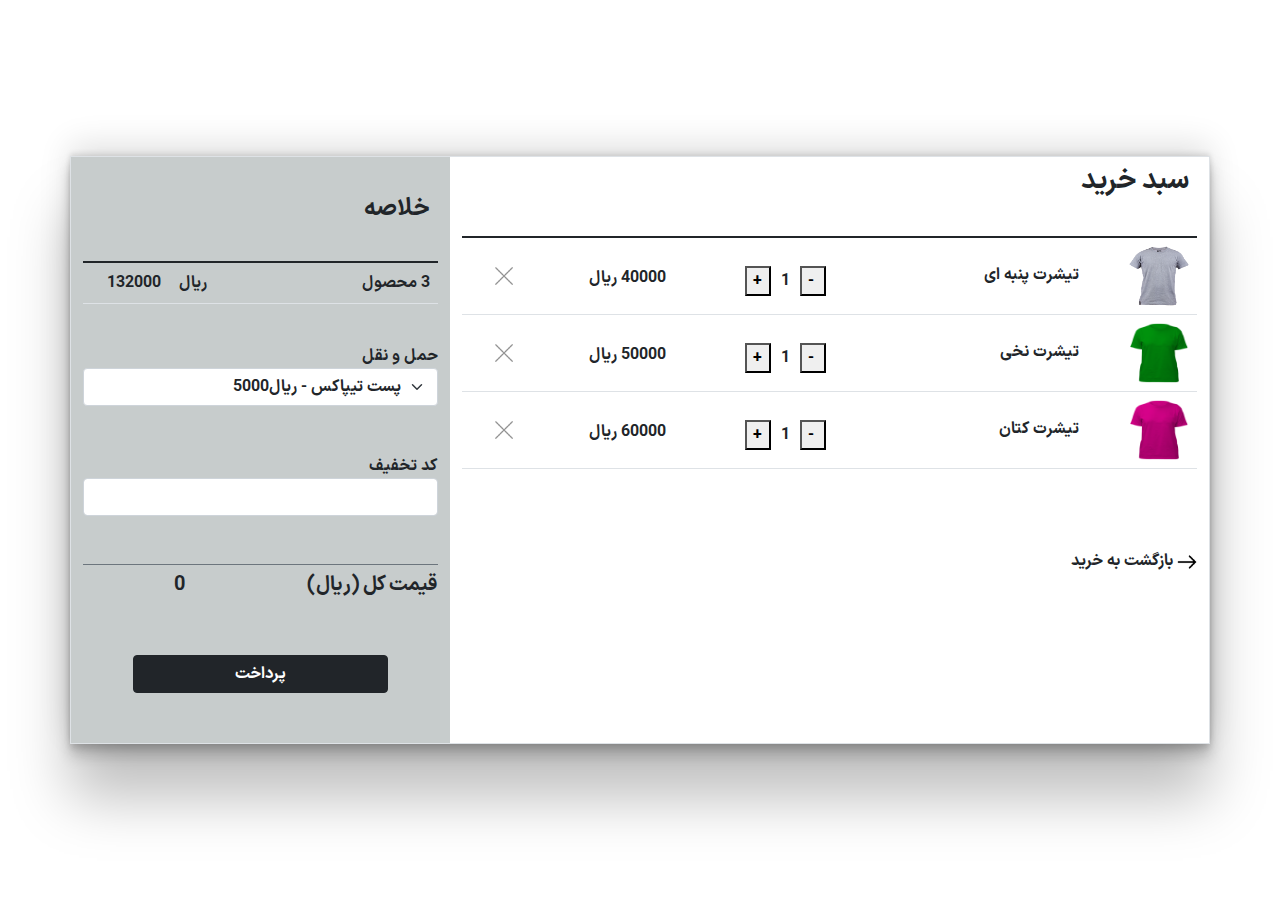
<file: HW/1/index.html>
<!DOCTYPE html>
<html lang="en">

<head>
  <meta charset="UTF-8" />
  <meta http-equiv="X-UA-Compatible" content="IE=edge" />
  <meta name="viewport" content="width=device-width, initial-scale=1.0" />
  <title>Shoping Card</title>
  <link rel="stylesheet" href="css/bootstrap.min.css" />
  <link rel="stylesheet" href="style/style.css" />
  <script src="https://code.jquery.com/jquery-3.7.0.min.js"
    integrity="sha256-2Pmvv0kuTBOenSvLm6bvfBSSHrUJ+3A7x6P5Ebd07/g=" crossorigin="anonymous"></script>
</head>

<body>
  <div class="container border" id="container">
    <div class="row">
      <div class="col-md-8" id="shopping-cart">
        <table class="table">
          <thead>
            <tr>
              <th>
                <h3 style="margin-bottom: 30px">سبد خرید</h3>
              </th>
            </tr>
          </thead>
          <tbody>
            <tr>
              <td>
                <img src="img/gray.png" width="60px" height="60px" style="margin-left: 50px" />تیشرت پنبه ای
              </td>
              <td>
                <button class="minus-button" style="margin-top: 20px; padding-right: 10px">
                  -</button><label style="
                      margin-left: 10px;
                      margin-right: 10px;
                      margin-top: 20px;
                    ">1</label><button class="plus-button" style="margin-top: 20px">
                  +
                </button>
              </td>
              <td>
                <div style="margin-top: 20px">
                  <p style="display: inline">40000</p>
                  <p style="display: inline">ريال</p>
                </div>
              </td>
              <td>
                <img src="img/close.png" width="20px" height="20px" style="margin-top: 20px" />
              </td>
            </tr>
            <tr>
              <td>
                <img src="img/green.png" width="60px" height="60px" style="margin-left: 50px" />تیشرت نخی
              </td>
              <td>
                <button class="minus-button" style="margin-top: 20px; padding-right: 10px">
                  -</button><label style="
                      margin-left: 10px;
                      margin-right: 10px;
                      margin-top: 20px;
                    ">1</label><button style="margin-top: 20px" class="plus-button">+</button>
              </td>
              <td>
                <div style="margin-top: 20px">
                  <p style="display: inline">50000</p>
                  <p style="display: inline">ريال</p>
                </div>
              </td>
              <td>
                <img src="img/close.png" width="20px" height="20px" style="margin-top: 20px" />
              </td>
            </tr>
            <tr>
              <td>
                <img src="img/pink.png" width="60px" height="60px" style="margin-left: 50px" />تیشرت کتان
              </td>
              <td>
                <button class="minus-button" style="margin-top: 20px; padding-right: 10px">
                  -</button><label style="
                      margin-left: 10px;
                      margin-right: 10px;
                      margin-top: 20px;
                    ">1</label><button style="margin-top: 20px" class="plus-button">+</button>
              </td>
              <td>
                <div style="margin-top: 20px">
                  <p style="display: inline">60000</p>
                  <p style="display: inline">ريال</p>
                </div>
              </td>
              <td>
                <img src="img/close.png" width="20px" height="20px" style="margin-top: 20px" />
              </td>
            </tr>
          </tbody>
        </table>
        <div style="margin-top: 80px; margin-bottom: 20px">
          <img src="img/back.png" width="20px" height="20px" style="transform: scaleX(-1)" />
          <label>بازگشت به خرید</label>
        </div>
      </div>
      <div class="col-md-4" id="sum">
        <div style="margin-top: 30px">
          <table class="table">
            <thead>
              <tr>
                <th>
                  <h4 style="margin-bottom: 30px">خلاصه</h4>
                </th>
              </tr>
            </thead>
            <tbody>
              <tr>
                <td>3 محصول</td>
                <div>
                  <td style="padding-right: 50%">132000</td>
                  <td style="padding-left: 35%">ريال</td>
                </div>
              </tr>
            </tbody>
          </table>
          <form class="form-group">
            <div>
              <label class="mt-4" for="#select" class="form-header">حمل و نقل</label>
              <select id="select" class="form-select">
                <option>پست تیپاکس - ريال5000</option>
                <option>پست معمولی - ريال4000</option>
                <option>پست پیشتاز - ريال6000</option>
              </select>
            </div>
            <div class="mt-5 mb-2 pb-5 border-bottom border-secondary">
              <label for="3text" class="from-label">کد تخفیف</label>
              <input id="text" class="form-control" type="text" />
            </div>
            <div class="row">
              <h5 class="col-8">قیمت کل (ريال)</h5>
              <h5 class="col-1" id="sum2">0</h5>
            </div>
            <div class="text-center" style="margin: 50px">
              <bottom class="btn btn-dark d-block">پرداخت</bottom>
            </div>
          </form>
        </div>
      </div>
    </div>
  </div>

  <script src="js/scripts.js"></script>
</body>

</html>
</file>
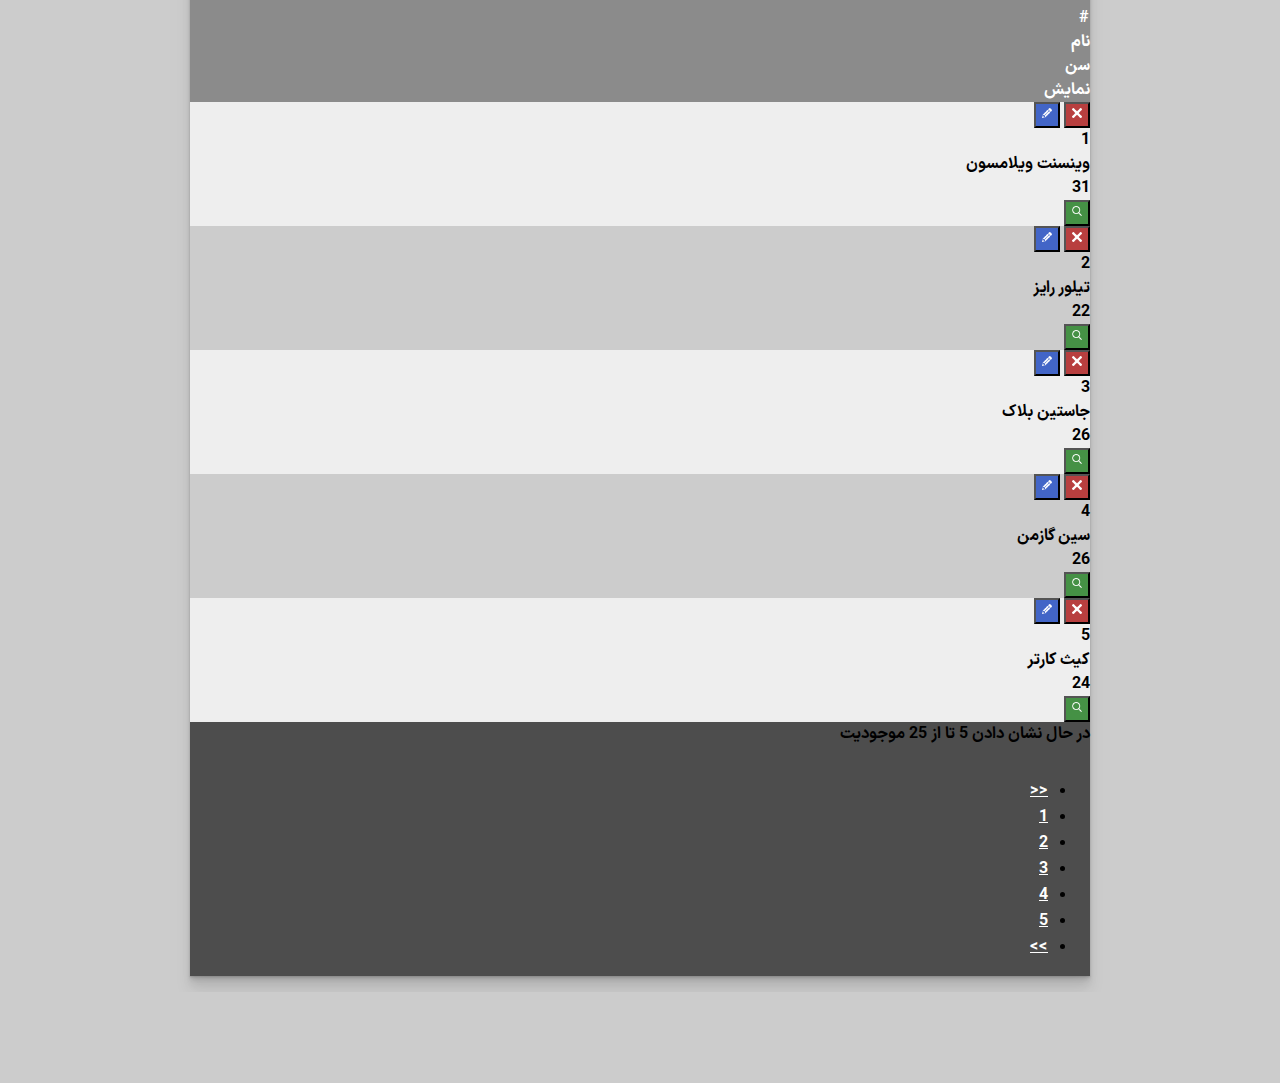
<file: HW/2/index.html>
<!DOCTYPE html>
<html lang="en">
<head>
  <meta charset="UTF-8">
  <meta http-equiv="X-UA-Compatible" content="IE=edge">
  <meta name="viewport" content="width=device-width, initial-scale=1.0">
  <link rel="stylesheet" href="style/style.css">
  <link href="https://cdn.jsdelivr.net/npm/bootstrap@5.3.0/dist/css/bootstrap.min.css" rel="stylesheet" integrity="sha384-9ndCyUaIbzAi2FUVXJi0CjmCapSmO7SnpJef0486qhLnuZ2cdeRhO02iuK6FUUVM" crossorigin="anonymous">
  <title>Information</title>
</head>
<body>
    <div class="px-0 container main-border">
        <div class="py-2 d-flex head-color justify-content-between align-items-center">
            <div class="d-flex bg-black text-white mx-3">
                <div class="px-3 btn-add"><img src="img/add.png">اضافه کردن جدید</div>
            </div>
            <div class="d-flex my-2 mx-3">
                <label class="ms-1 text-white align-self-center size13rem" id="show-list-text">نمایش:</label>
                <select class="bg-white" id="select-menu">
                    <option>1</option>
                    <option>2</option>
                    <option>3</option>
                    <option>4</option>
                    <option selected>5</option>
                </select>
                 </div>
        </div>
        <div class="row mx-0 py-2 main-head-color align-items-center">
            <div class="me-1 col-3 size13rem">اقدامات</div>
            <div class="col-1 size13rem">#</div>
            <div class="col-4 size13rem">نام</div>
            <div class="col size13rem">سن</div>
            <div class="col size13rem">نمایش</div>
        </div>
        <div class="row mx-0 py-2 odd-color align-items-center">
            <div class="col-3 size13rem">
                <button class="btn close-btn" type="button"> <img src="img/close.png"> </button>
                <button class="btn btn-edit" type="button"> <img src="img/pencil.png"> </button>
            </div>
            <div class="col-1 size13rem">1</div>
            <div class="col-4 size13rem">وینسنت ویلامسون</div>
            <div class="col size13rem">31</div>
            <div class="col size13rem">
                <button class="btn search-btn" type="button"><img src="img/search.png"></button>
            </div>
        </div>
        <div class="row mx-0 py-2 align-items-center">
            <div class="col-3 size13rem">
                <button class="btn close-btn" type="button"> <img src="img/close.png"> </button>
                <button class="btn btn-edit" type="button"> <img src="img/pencil.png"> </button>
            </div>
            <div class="col-1 size13rem">2</div>
            <div class="col-4 size13rem">تیلور رایز</div>
            <div class="col size13rem">22</div>
            <div class="col size13rem">
                <button class="btn search-btn" type="button"><img src="img/search.png"></button>
            </div>
        </div>
        <div class="row mx-0 py-2 odd-color align-items-center">
            <div class="col-3 size13rem">
                <button class="btn close-btn" type="button"> <img src="img/close.png"> </button>
                <button class="btn btn-edit" type="button"> <img src="img/pencil.png"> </button>
            </div>
            <div class="col-1 size13rem">3</div>
            <div class="col-4 size13rem">جاستین بلاک</div>
            <div class="col size13rem">26</div>
            <div class="col size13rem">
                <button class="btn search-btn" type="button"><img src="img/search.png"></button>
            </div>
        </div>
        <div class="row mx-0 py-2 align-items-center">
            <div class="col-3 size13rem">
                <button class="btn close-btn" type="button"> <img src="img/close.png"> </button>
                <button class="btn btn-edit" type="button"> <img src="img/pencil.png"> </button>
            </div>
            <div class="col-1 size13rem">4</div>
            <div class="col-4 size13rem">سین گازمن</div>
            <div class="col size13rem">26</div>
            <div class="col size13rem">
                <button class="btn search-btn" type="button"><img src="img/search.png"></button>
            </div>
        </div>
        <div class="row mx-0 py-2 odd-color align-items-center">
            <div class="col-3 size13rem">
                <button class="btn close-btn" type="button"> <img src="img/close.png"> </button>
                <button class="btn btn-edit" type="button"> <img src="img/pencil.png"> </button>
            </div>
            <div class="col-1 size13rem">5</div>
            <div class="col-4 size13rem">کیث کارتر</div>
            <div class="col size13rem">24</div>
            <div class="col size13rem">
                <button class="btn search-btn" type="button"><img src="img/search.png"></button>
            </div>
        </div>
        <div class="mx-0 py-2 d-flex head-color justify-content-between align-items-center">
            <div class="display text-white me-2">در حال نشان دادن 5 تا از 25 موجودیت</div>
            <div>
                <ul class="pagination ms-2 mb-0">
                    <li class="page">
                        <a href="#" class="page-link">
                            &lt;&lt;
                        </a>
                    </li>
                    <li class="page">
                        <a href="#" class="page-link active">1</a>
                    </li>
                    <li class="page">
                        <a href="#" class="page-link">2</a>
                    </li>
                    <li class="page">
                        <a href="#" class="page-link">3</a>
                    </li>
                    <li class="page">
                        <a href="#" class="page-link">4</a>
                    </li>
                    <li class="page">
                        <a href="#" class="page-link">5</a>
                    </li>
                    <li class="page">
                        <a href="#" class="page-link">
                            &gt;&gt;
                        </a>
                    </li>
                </ul>
            </div>
        </div>
    </div>
</body>
</html>
</file>
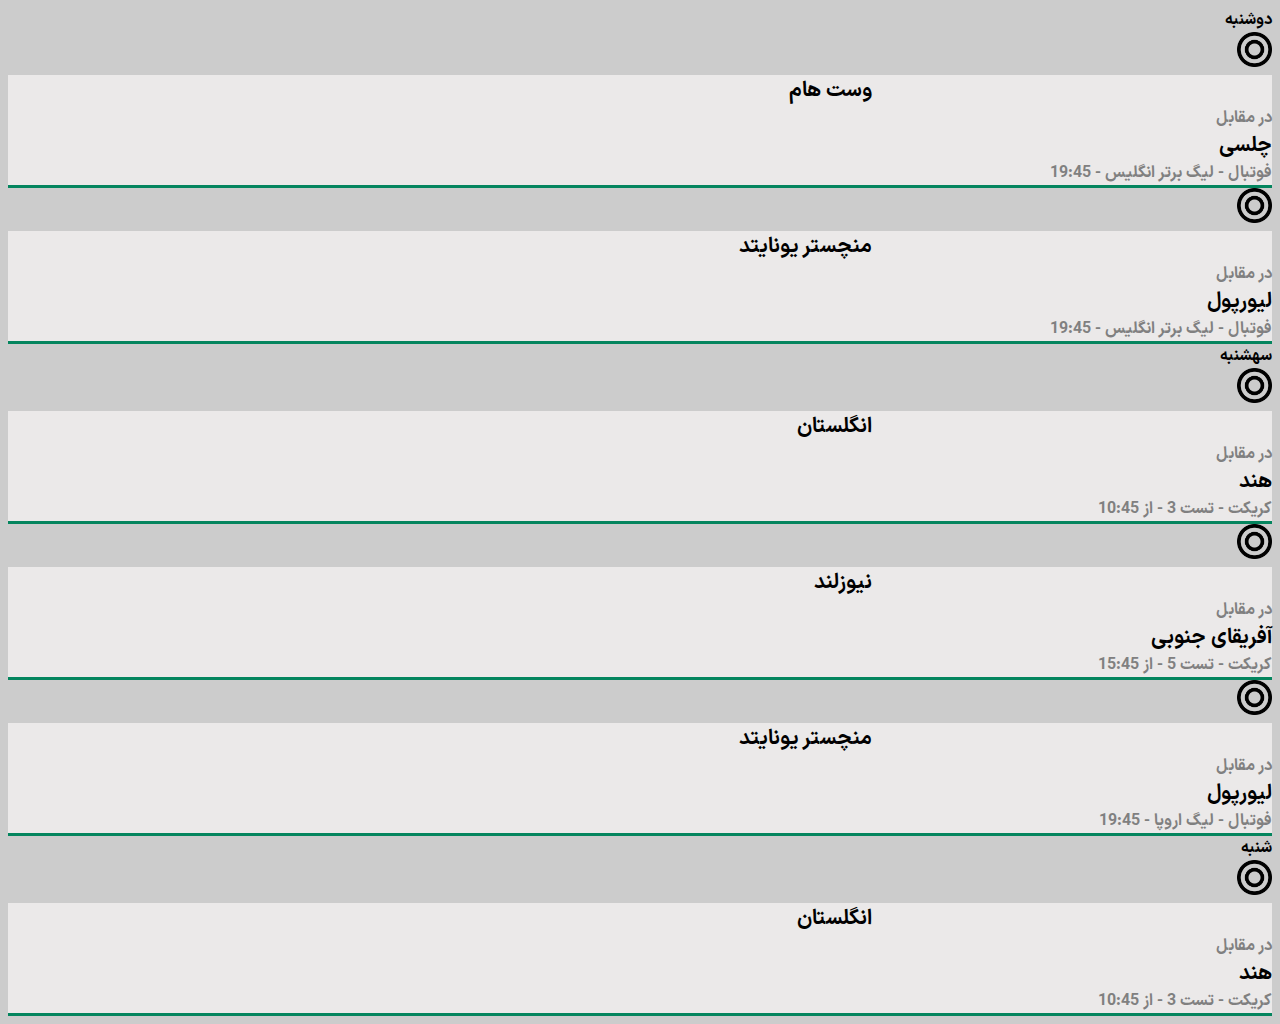
<file: HW/3/index.html>
<!DOCTYPE html>
<html lang="en">

<head>
  <meta charset="UTF-8">
  <meta http-equiv="X-UA-Compatible" content="IE=edge">
  <meta name="viewport" content="width=device-width, initial-scale=1.0">
  <link rel="stylesheet" href="style/style.css">
  <link href="https://cdn.jsdelivr.net/npm/bootstrap@5.3.0/dist/css/bootstrap.min.css" rel="stylesheet"
    integrity="sha384-9ndCyUaIbzAi2FUVXJi0CjmCapSmO7SnpJef0486qhLnuZ2cdeRhO02iuK6FUUVM" crossorigin="anonymous">
  <title>Sport</title>
</head>
<body>
  
  <div class="mt-4 p-3 container-fluid main-container-color">
    <div class="text-white text-center bg-black py-1 col-2 me-4">دوشنبه</div>
    <div class="d-flex mt-2 align-items-center me-4">
      <img class="" src="img/circle.png">
      <div class="py-2 game my-border me-4 col-10">
        <div class="row text-center align-items-center">
          <div class="col-5 txt-main" style="padding-right: 400px ;">وست هام</div>
          <div class="col-2 txt-gray">در مقابل</div>
          <div class="col-5 txt-main" style="padding-left: 400px ;">چلسی</div>
        </div>
        <div class="text-center txt-gray">فوتبال - لیگ برتر انگلیس - 19:45 </div>
      </div>
    </div>
    <div class="d-flex mt-2 align-items-center me-4">
      <img class="" src="img/circle.png">
      <div class="py-2 game my-border me-4 col-10">
        <div class="row text-center align-items-center">
          <div class="col-5 txt-main" style="padding-right: 400px ;">منچستر یونایتد</div>
          <div class="col-2 txt-gray">در مقابل</div>
          <div class="col-5 txt-main" style="padding-left: 400px ;">لیورپول</div>
        </div>
        <div class="text-center txt-gray">فوتبال - لیگ برتر انگلیس - 19:45 </div>
      </div>
    </div>

    <div class="text-white text-center bg-black py-1 col-2 mt-5 me-4">سهشنبه</div>
    <div class="d-flex mt-2 align-items-center me-4">
      <img class="" src="img/circle.png">
      <div class="py-2 game my-border me-4 col-10">
        <div class="row text-center align-items-center">
          <div class="col-5 txt-main" style="padding-right: 400px ;">انگلستان</div>
          <div class="col-2 txt-gray">در مقابل</div>
          <div class="col-5 txt-main" style="padding-left: 400px ;">هند</div>
        </div>
        <div class="text-center txt-gray">کریکت - تست 3 - از 10:45 </div>
      </div>
    </div>
    <div class="d-flex mt-2 align-items-center me-4">
      <img class="" src="img/circle.png">
      <div class="py-2 game my-border me-4 col-10">
        <div class="row text-center align-items-center">
          <div class="col-5 txt-main" style="padding-right: 400px ;">نیوزلند</div>
          <div class="col-2 txt-gray">در مقابل</div>
          <div class="col-5 txt-main" style="padding-left: 400px ;">آفریقای جنوبی</div>
        </div>
        <div class="text-center txt-gray">کریکت - تست 5 - از 15:45 </div>
      </div>
    </div>
    <div class="d-flex mt-2 align-items-center me-4">
      <img class="" src="img/circle.png">
      <div class="py-2 game my-border me-4 col-10">
        <div class="row text-center align-items-center">
          <div class="col-5 txt-main" style="padding-right: 400px ;">منچستر یونایتد</div>
          <div class="col-2 txt-gray">در مقابل</div>
          <div class="col-5 txt-main" style="padding-left: 400px ;">لیورپول</div>
        </div>
        <div class="text-center txt-gray">فوتبال - لیگ اروپا - 19:45 </div>
      </div>
    </div>

    <div class="text-white text-center bg-black py-1 col-2 mt-5 me-4">شنبه</div>
    <div class="d-flex mt-2 align-items-center me-4">
      <img class="" src="img/circle.png">
      <div class="py-2 game my-border me-4 col-10">
        <div class="row text-center align-items-center">
          <div class="col-5 txt-main" style="padding-right: 400px ;">انگلستان</div>
          <div class="col-2 txt-gray">در مقابل</div>
          <div class="col-5 txt-main" style="padding-left: 400px ;">هند</div>
        </div>
        <div class="text-center txt-gray">کریکت - تست 3 - از 10:45 </div>
      </div>
    </div>
  </div>
</body>
</html>
</file>
<file: HW/1/style/style.css>
html {
    direction: rtl;
}

* {
    font-family: IRANSansX-Bold;
}

@font-face {
    font-family: IRANSansX-Bold;
    src: url(../fonts/IRANSansX-Bold.ttf);
}

#shopping-cart {
    background-color: white;
}

#sum {
    background-color: rgb(199, 204, 204);
}

#container {
    box-shadow: rgba(0, 0, 0, 0.25) 0px 54px 55px, rgba(0, 0, 0, 0.12) 0px -12px 30px, rgba(0, 0, 0, 0.12) 0px 4px 6px, rgba(0, 0, 0, 0.17) 0px 12px 13px, rgba(0, 0, 0, 0.09) 0px -3px 5px;
}

body {
    display: flex;
    justify-content: center;
    align-items: center;
    height: 100vh;
    margin: 0;
}
</file>
<file: HW/2/style/style.css>
html {
    display: flex;
    direction: rtl;
    align-items: center;
    justify-content: center;
    height: 100vh;
    background-color: rgb(204, 204, 204);
}

* {
    font-family: IRANSansX-Bold;
}

@font-face {
    font-family: IRANSansX-Bold;
    src: url(../fonts/IRANSansX-Bold.ttf);
}

.container {
    width: 900px !important;
}

.main-border {
    box-shadow: rgba(0, 0, 0, 0.07) 0 1px 1px, rgba(0, 0, 0, 0.07) 0 2px 2px, rgba(0, 0, 0, 0.07) 0 4px 4px, rgba(0, 0, 0, 0.07) 0 8px 8px, rgba(0, 0, 0, 0.07) 0 16px 16px;
}

img {
    width: 10px;
    height: 10px;
}

.close-btn {
    background-color: rgb(184, 63, 63) !important;
}

.btn-edit {
    background-color: rgb(66, 101, 199) !important;
}

.search-btn {
    background-color: rgb(69, 145, 69) !important;
}

.head-color {
    background-color: rgb(77, 77, 77);
}

.main-head-color {
    background-color: rgb(139, 139, 139);
    color: white;
}

.odd-color {
    background-color: rgb(238, 238, 238);
}

.btn-add img {
    width: 16px;
    height: 16px;
    margin-left: 5px;
}

.btn-add {
    margin-top: 7px;
    margin-bottom: 7px;
    cursor: pointer;
}

#select-menu {
    width: 85px;
    height: 35px;
    padding: 5px;
    color: rgb(99, 99, 99)
}

#show-list-text {
    margin-left: 15px !important;
}

.pagination {
    padding-top: 15px;
    padding-bottom: 15px;
    --bs-pagination-bg: rgb(51, 51, 51) !important;
    --bs-pagination-active-color: #fff !important;
    --bs-pagination-active-border-color:transparent !important;
    --bs-pagination-border-color:transparent !important;
    --bs-pagination-active-bg: #000000 !important;
}

.page {
   margin: 2px; 
}

.pagination {

}

.page-link {
    color: white !important;
}

@media (max-width: 580px) {
    .container {
      width: 400px !important;
    }
  }
</file>
<file: HW/3/style/style.css>
html {
    direction: rtl;
    background-color: rgb(204, 204, 204);
}

.main-container-color {
    background-color: rgb(204, 204, 204);
}

* {
    font-family:IranSans ;
}

@font-face {
    font-family: IranSans;
    src: url(../fonts/IRANSansX-Bold.ttf);
}

img {
    width: 35px;
    height: 35px;
}

.txt-main {
    font-size: 1.3rem;
    color: black;
}

.txt-gray {
    color: gray;
}

.game {
    background-color: rgb(235, 233, 233) !important;
}

.my-border {
    border-bottom: 3px solid rgb(4, 133, 94);
}
</file>
